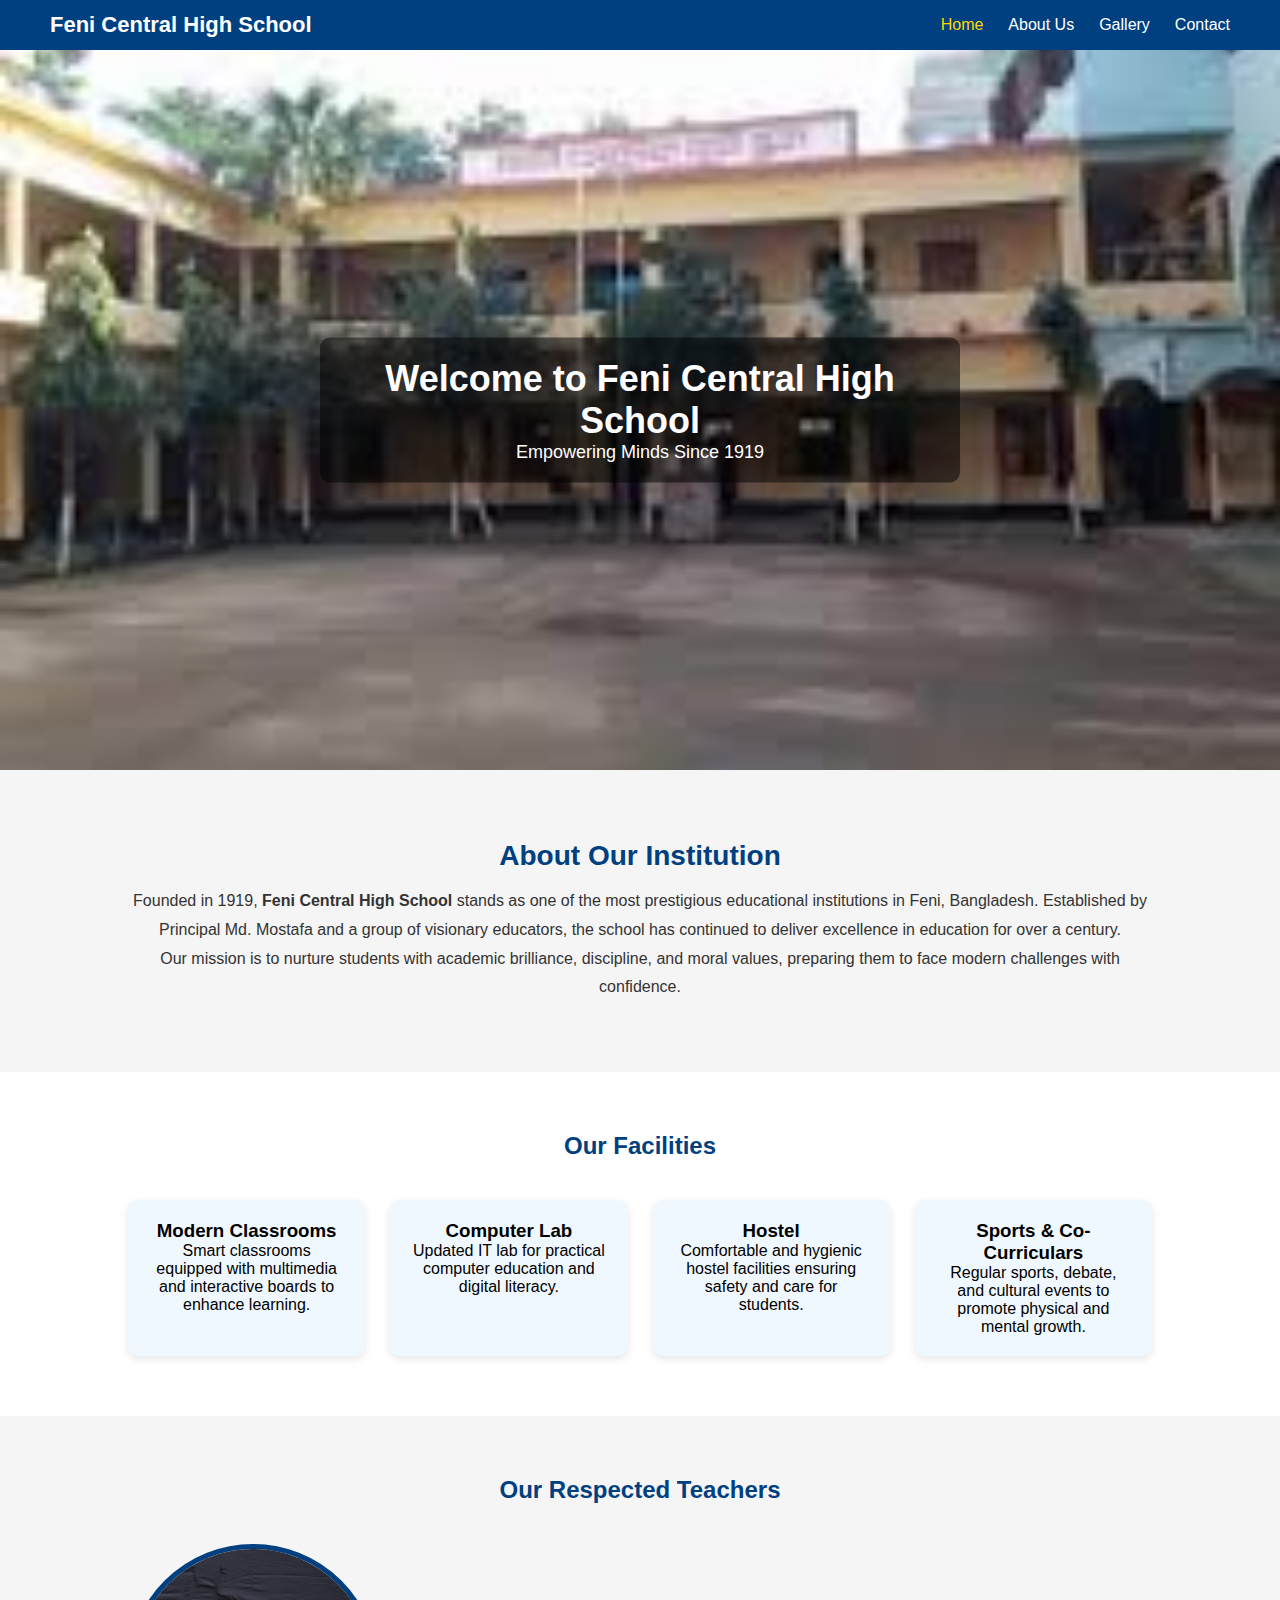
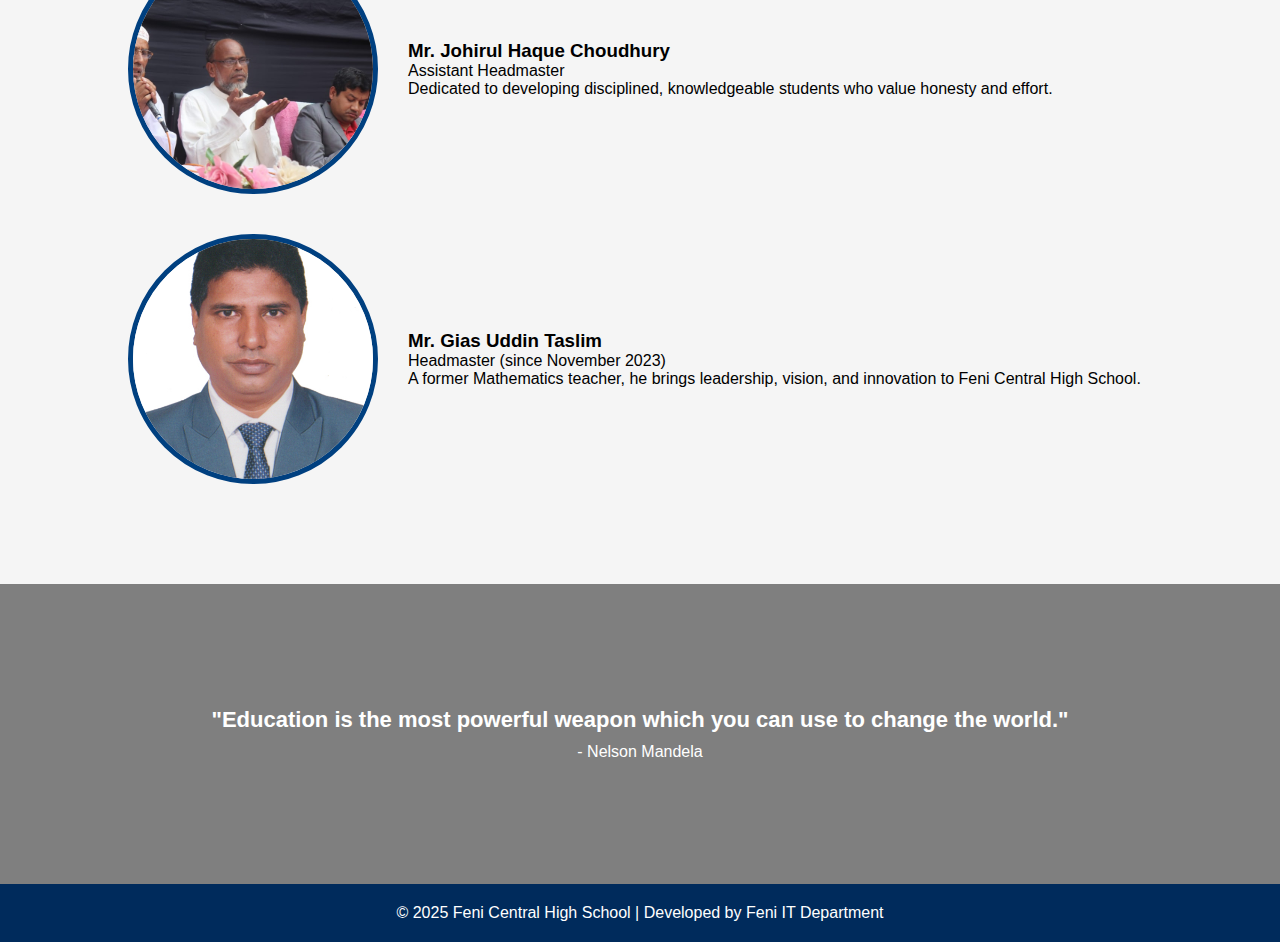
<file: index.html>
<!DOCTYPE html>
<html lang="en">

<head>
  <meta charset="UTF-8">
  <meta name="viewport" content="width=device-width, initial-scale=1.0">
  <title>Feni Central High School</title>
  <link rel="stylesheet" href="style.css">
</head>

<body>
  <!-- Navigation -->
  <header>
    <div class="navbar">
      <div class="logo">Feni Central High School</div>
      <nav>
        <ul>
          <li><a class="active" href="index.html">Home</a></li>
          <li><a href="about.html">About Us</a></li>
          <li><a href="gallery.html">Gallery</a></li>
          <li><a href="contact.html">Contact</a></li>
        </ul>
      </nav>
    </div>
  </header>

  <!-- Hero / Slider -->
  <section class="carousel-container">
    <img class="myslides" src="scl3.jpeg" alt="School Campus">
    <img class="myslides" src="fchs3.jpg" alt="Students at Event">
    <img class="myslides" src="fchs2.webp" alt="Feni Central Building">
    <div class="hero-text">
      <h1>Welcome to Feni Central High School</h1>
      <p>Empowering Minds Since 1919</p>
    </div>
  </section>

  <!-- About Section -->
  <section class="about">
    <div class="content">
      <h2>About Our Institution</h2>
      <p>
        Founded in 1919, <strong>Feni Central High School</strong> stands as one of the most prestigious educational
        institutions in Feni, Bangladesh. Established by Principal Md. Mostafa and a group of visionary educators,
        the school has continued to deliver excellence in education for over a century.
      </p>
      <p>
        Our mission is to nurture students with academic brilliance, discipline, and moral values, preparing them to
        face modern challenges with confidence.
      </p>
    </div>
  </section>

  <!-- Facilities -->
  <section class="facilities">
    <h2>Our Facilities</h2>
    <div class="facility-grid">
      <div class="card">
        <h3>Modern Classrooms</h3>
        <p>Smart classrooms equipped with multimedia and interactive boards to enhance learning.</p>
      </div>
      <div class="card">
        <h3>Computer Lab</h3>
        <p>Updated IT lab for practical computer education and digital literacy.</p>
      </div>
      <div class="card">
        <h3>Hostel</h3>
        <p>Comfortable and hygienic hostel facilities ensuring safety and care for students.</p>
      </div>
      <div class="card">
        <h3>Sports & Co-Curriculars</h3>
        <p>Regular sports, debate, and cultural events to promote physical and mental growth.</p>
      </div>
    </div>
  </section>

  <!-- Teachers Section -->
  <section class="teachers">
    <h2>Our Respected Teachers</h2>

    <div class="teacher-item">
      <img src="6.jpg" alt="Assistant Headmaster" class="teacher-img">
      <div>
        <h3>Mr. Johirul Haque Choudhury</h3>
        <p>Assistant Headmaster</p>
        <p>Dedicated to developing disciplined, knowledgeable students who value honesty and effort.</p>
      </div>
    </div>

    <div class="teacher-item">
      <img src="scl5.jpg" alt="Headmaster" class="teacher-img">
      <div>
        <h3>Mr. Gias Uddin Taslim</h3>
        <p>Headmaster (since November 2023)</p>
        <p>A former Mathematics teacher, he brings leadership, vision, and innovation to Feni Central High School.</p>
      </div>
    </div>
  </section>

  <!-- Quote / Parallax Section -->
  <section class="parallax">
    <div class="overlay">
      <h2>"Education is the most powerful weapon which you can use to change the world."</h2>
      <p>- Nelson Mandela</p>
    </div>
  </section>

  <!-- Footer -->
  <footer>
    <div class="footer-content">
      <p>© 2025 Feni Central High School | Developed by Feni IT Department</p>
    </div>
  </footer>

  <script src="script.js"></script>
</body>

</html>
</file>
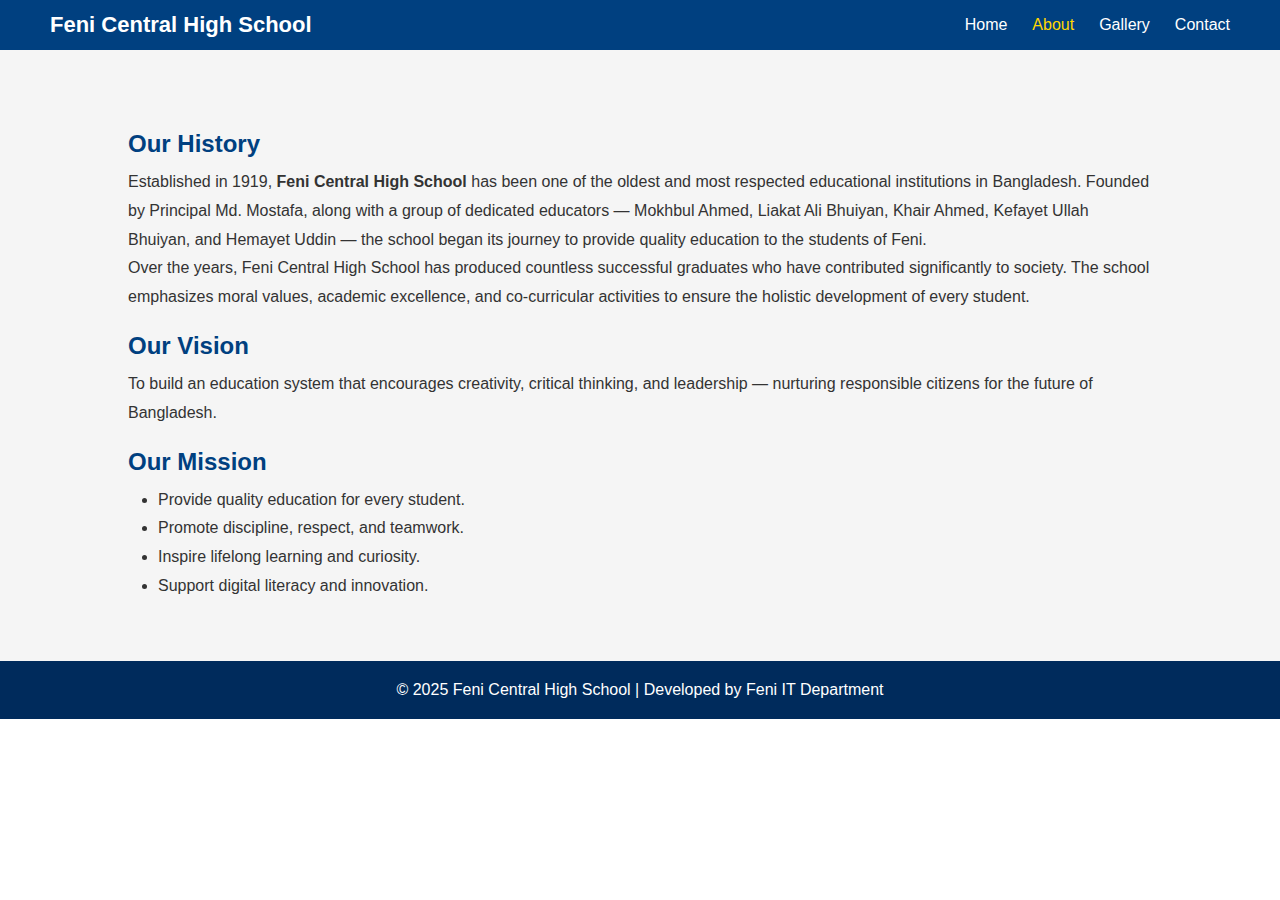
<file: about.html>
<!DOCTYPE html>
<html lang="en">
<head>
  <meta charset="UTF-8">
  <meta name="viewport" content="width=device-width, initial-scale=1.0">
  <title>About Us - Feni Central High School</title>
  <link rel="stylesheet" href="style.css">
</head>
<body>

  <header>
    <div class="navbar">
      <div class="logo">Feni Central High School</div>
      <nav>
        <ul>
          <li><a href="index.html">Home</a></li>
          <li><a class="active" href="about.html">About</a></li>
          <li><a href="gallery.html">Gallery</a></li>
          <li><a href="contact.html">Contact</a></li>
        </ul>
      </nav>
    </div>
  </header>

  <section class="about-page">
    <div class="content">
      <h2>Our History</h2>
      <p>
        Established in 1919, <strong>Feni Central High School</strong> has been one of the oldest and most respected educational institutions in Bangladesh. 
        Founded by Principal Md. Mostafa, along with a group of dedicated educators — Mokhbul Ahmed, Liakat Ali Bhuiyan, Khair Ahmed, Kefayet Ullah Bhuiyan, and Hemayet Uddin — the school began its journey to provide quality education to the students of Feni.
      </p>
      <p>
        Over the years, Feni Central High School has produced countless successful graduates who have contributed significantly to society. 
        The school emphasizes moral values, academic excellence, and co-curricular activities to ensure the holistic development of every student.
      </p>

      <h2>Our Vision</h2>
      <p>
        To build an education system that encourages creativity, critical thinking, and leadership — nurturing responsible citizens for the future of Bangladesh.
      </p>

      <h2>Our Mission</h2>
      <ul>
        <li>Provide quality education for every student.</li>
        <li>Promote discipline, respect, and teamwork.</li>
        <li>Inspire lifelong learning and curiosity.</li>
        <li>Support digital literacy and innovation.</li>
      </ul>
    </div>
  </section>

  <footer>
    <div class="footer-content">
      <p>© 2025 Feni Central High School | Developed by Feni IT Department</p>
    </div>
  </footer>
</body>
</html>
</file>
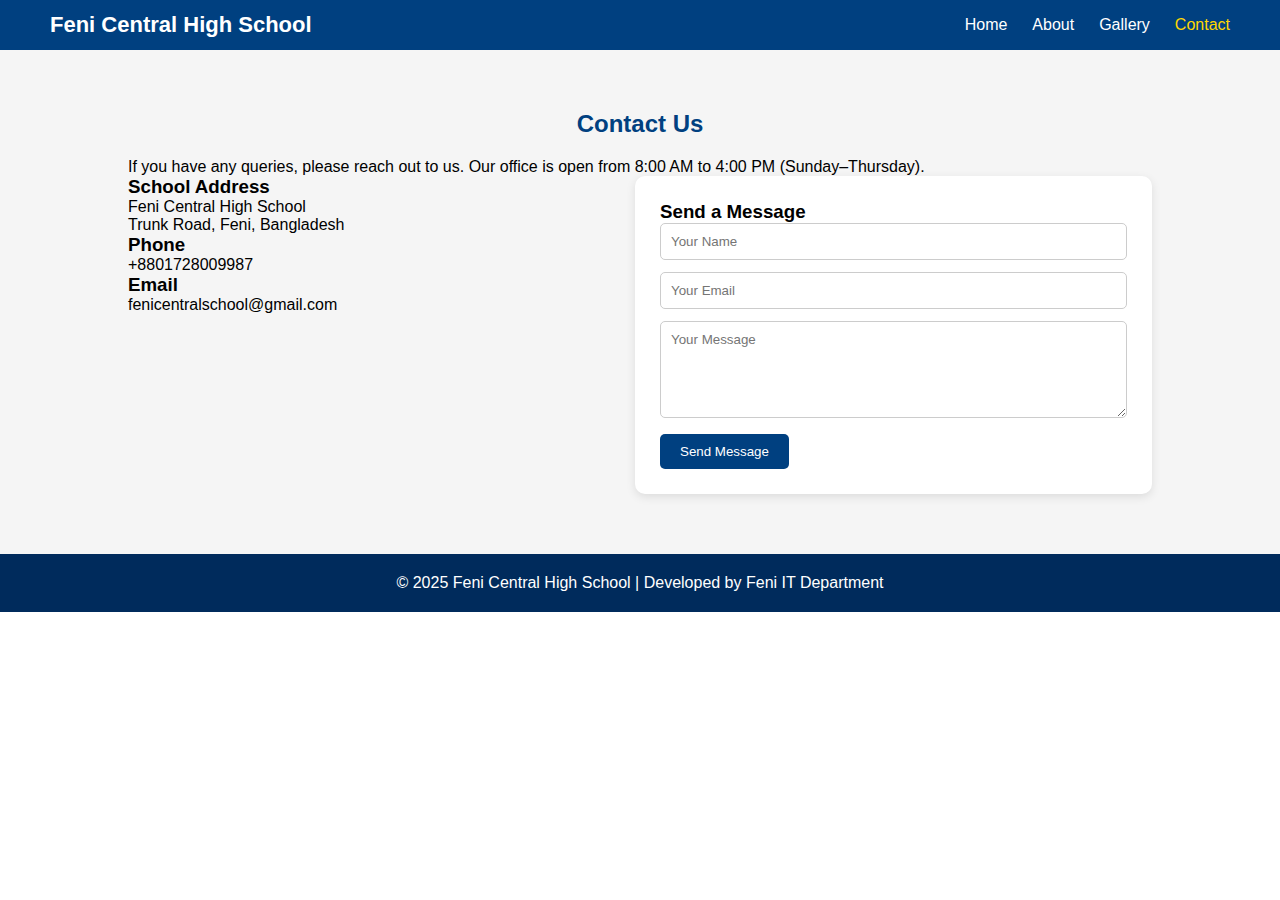
<file: contact.html>
<!DOCTYPE html>
<html lang="en">
<head>
  <meta charset="UTF-8">
  <meta name="viewport" content="width=device-width, initial-scale=1.0">
  <title>Contact Us - Feni Central High School</title>
  <link rel="stylesheet" href="style.css">
</head>
<body>

  <header>
    <div class="navbar">
      <div class="logo">Feni Central High School</div>
      <nav>
        <ul>
          <li><a href="index.html">Home</a></li>
          <li><a href="about.html">About</a></li>
          <li><a href="gallery.html">Gallery</a></li>
          <li><a class="active" href="contact.html">Contact</a></li>
        </ul>
      </nav>
    </div>
  </header>

  <section class="contact-section">
    <h2>Contact Us</h2>
    <p>If you have any queries, please reach out to us. Our office is open from 8:00 AM to 4:00 PM (Sunday–Thursday).</p>

    <div class="contact-grid">
      <div class="contact-info">
        <h3>School Address</h3>
        <p>Feni Central High School<br> Trunk Road, Feni, Bangladesh</p>

        <h3>Phone</h3>
        <p>+8801728009987</p>

        <h3>Email</h3>
        <p>fenicentralschool@gmail.com</p>
      </div>

      <div class="contact-form">
        <h3>Send a Message</h3>
        <form>
          <input type="text" placeholder="Your Name" required>
          <input type="email" placeholder="Your Email" required>
          <textarea rows="5" placeholder="Your Message"></textarea>
          <button type="submit">Send Message</button>
        </form>
      </div>
    </div>
  </section>

  <footer>
    <div class="footer-content">
      <p>© 2025 Feni Central High School | Developed by Feni IT Department</p>
    </div>
  </footer>

</body>
</html>
</file>
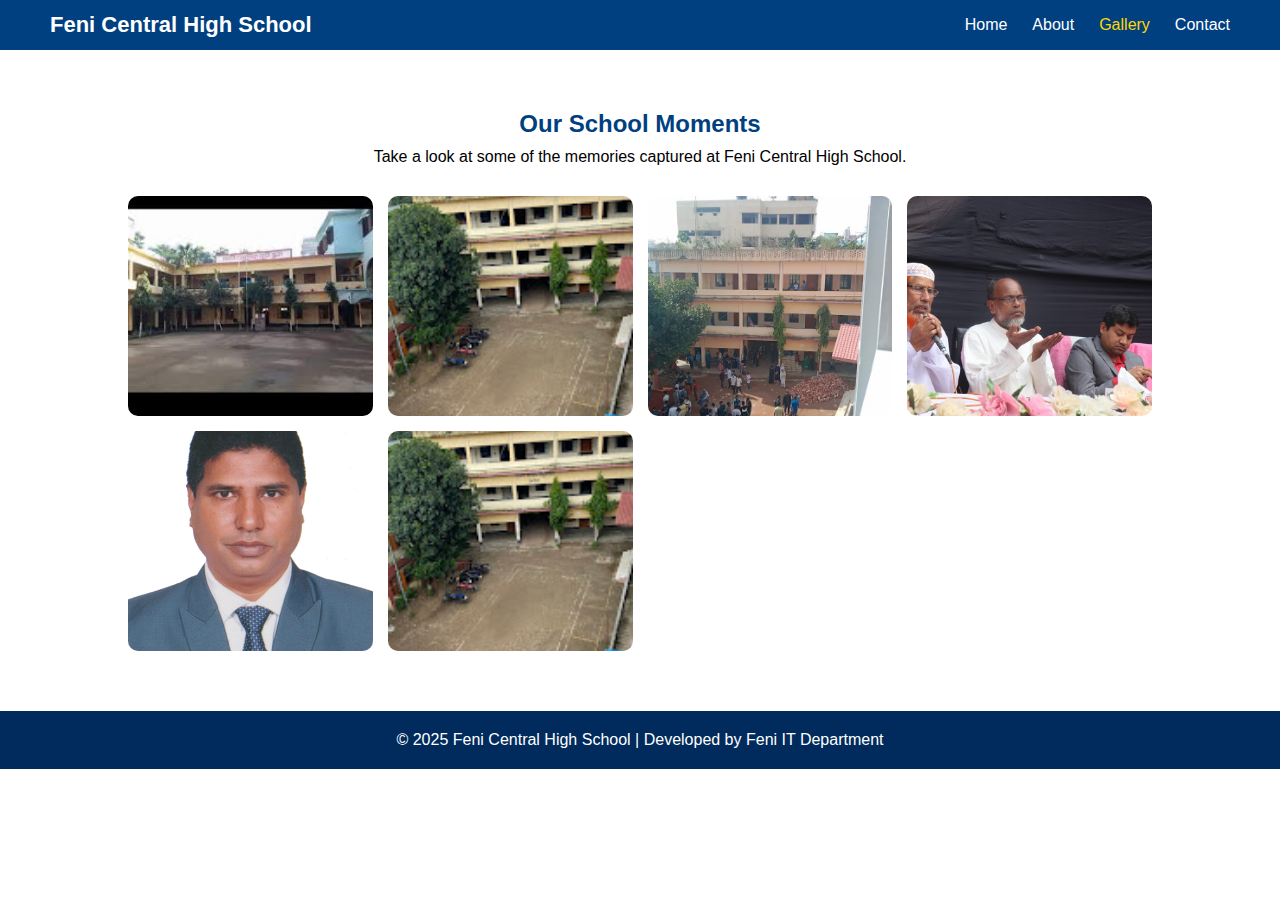
<file: gallery.html>
<!DOCTYPE html>
<html lang="en">
<head>
  <meta charset="UTF-8">
  <meta name="viewport" content="width=device-width, initial-scale=1.0">
  <title>Gallery - Feni Central High School</title>
  <link rel="stylesheet" href="style.css">
</head>
<body>

  <header>
    <div class="navbar">
      <div class="logo">Feni Central High School</div>
      <nav>
        <ul>
          <li><a href="index.html">Home</a></li>
          <li><a href="about.html">About</a></li>
          <li><a class="active" href="gallery.html">Gallery</a></li>
          <li><a href="contact.html">Contact</a></li>
        </ul>
      </nav>
    </div>
  </header>

  <section class="gallery-section">
    <h2>Our School Moments</h2>
    <p>Take a look at some of the memories captured at Feni Central High School.</p>

    <div class="gallery-grid">
      <img src="scl3.jpeg" alt="Campus view">
      <img src="fchs3.jpg" alt="Event photo">
      <img src="fchs2.webp" alt="School building">
      <img src="6.jpg" alt="Teacher photo">
      <img src="scl5.jpg" alt="Headmaster">
      <img src="fchs3.jpg" alt="Students">
    </div>
  </section>

  <footer>
    <div class="footer-content">
      <p>© 2025 Feni Central High School | Developed by Feni IT Department</p>
    </div>
  </footer>

</body>
</html>
</file>
<file: style.css>
/* Global Reset */
* {
  margin: 0;
  padding: 0;
  box-sizing: border-box;
  font-family: "Poppins", sans-serif;
}

/* Navbar */
.navbar {
  background: #004080;
  color: white;
  display: flex;
  justify-content: space-between;
  align-items: center;
  padding: 12px 50px;
  position: sticky;
  top: 0;
  z-index: 1000;
}

.logo {
  font-size: 22px;
  font-weight: bold;
}

nav ul {
  list-style: none;
  display: flex;
  gap: 25px;
}

nav a {
  color: white;
  text-decoration: none;
  font-weight: 500;
  transition: color 0.3s;
}

nav a:hover,
nav a.active {
  color: #ffd700;
}

/* Hero Section */
.carousel-container {
  position: relative;
  width: 100%;
  height: 80vh;
  overflow: hidden;
}

.myslides {
  width: 100%;
  height: 100%;
  object-fit: cover;
  display: none;
  animation: fadeIn 2s ease-in-out;
}

.hero-text {
  position: absolute;
  top: 50%;
  left: 50%;
  transform: translate(-50%, -50%);
  text-align: center;
  color: white;
  background: rgba(0, 0, 0, 0.5);
  padding: 20px 30px;
  border-radius: 10px;
}

.hero-text h1 {
  font-size: 36px;
}

.hero-text p {
  font-size: 18px;
}

/* About Section */
.about {
  padding: 70px 10%;
  background: #f5f5f5;
  text-align: center;
}

.about h2 {
  font-size: 28px;
  margin-bottom: 15px;
  color: #004080;
}

.about p {
  line-height: 1.8;
  font-size: 16px;
  color: #333;
}

/* Facilities */
.facilities {
  padding: 60px 10%;
  background: white;
}

.facilities h2 {
  text-align: center;
  color: #004080;
  margin-bottom: 40px;
}

.facility-grid {
  display: grid;
  grid-template-columns: repeat(auto-fit, minmax(220px, 1fr));
  gap: 25px;
}

.card {
  background: #f0f8ff;
  border-radius: 10px;
  padding: 20px;
  transition: 0.3s;
  text-align: center;
  box-shadow: 0 3px 8px rgba(0, 0, 0, 0.1);
}

.card:hover {
  background: #004080;
  color: white;
  transform: translateY(-8px);
}

/* Teachers */
.teachers {
  background: #f5f5f5;
  padding: 60px 10%;
}

.teachers h2 {
  text-align: center;
  margin-bottom: 40px;
  color: #004080;
}

.teacher-item {
  display: flex;
  flex-wrap: wrap;
  align-items: center;
  gap: 30px;
  margin-bottom: 40px;
}

.teacher-img {
  width: 250px;
  height: 250px;
  border-radius: 50%;
  object-fit: cover;
  border: 5px solid #004080;
}

/* Parallax */
.parallax {
  background: url('fchs2.webp') center/cover fixed;
  height: 300px;
  position: relative;
}

.overlay {
  background: rgba(0, 0, 0, 0.5);
  color: white;
  position: absolute;
  inset: 0;
  display: flex;
  flex-direction: column;
  align-items: center;
  justify-content: center;
  text-align: center;
  padding: 0 20px;
}

.overlay h2 {
  font-size: 22px;
  margin-bottom: 10px;
}

/* Footer */
footer {
  background: #002b5c;
  color: white;
  text-align: center;
  padding: 20px 0;
}

/* Animations */
@keyframes fadeIn {
  from {
    opacity: 0.3;
  }
  to {
    opacity: 1;
  }
}

/* Responsive */
@media (max-width: 768px) {
  .teacher-item {
    flex-direction: column;
    text-align: center;
  }

  .hero-text h1 {
    font-size: 28px;
  }
}/* Global Reset */
* {
  margin: 0;
  padding: 0;
  box-sizing: border-box;
  font-family: "Poppins", sans-serif;
}

/* Navbar */
.navbar {
  background: #004080;
  color: white;
  display: flex;
  justify-content: space-between;
  align-items: center;
  padding: 12px 50px;
  position: sticky;
  top: 0;
  z-index: 1000;
}

.logo {
  font-size: 22px;
  font-weight: bold;
}

nav ul {
  list-style: none;
  display: flex;
  gap: 25px;
}

nav a {
  color: white;
  text-decoration: none;
  font-weight: 500;
  transition: color 0.3s;
}

nav a:hover,
nav a.active {
  color: #ffd700;
}

/* Hero Section */
.carousel-container {
  position: relative;
  width: 100%;
  height: 80vh;
  overflow: hidden;
}

.myslides {
  width: 100%;
  height: 100%;
  object-fit: cover;
  display: none;
  animation: fadeIn 2s ease-in-out;
}

.hero-text {
  position: absolute;
  top: 50%;
  left: 50%;
  transform: translate(-50%, -50%);
  text-align: center;
  color: white;
  background: rgba(0, 0, 0, 0.5);
  padding: 20px 30px;
  border-radius: 10px;
}

.hero-text h1 {
  font-size: 36px;
}

.hero-text p {
  font-size: 18px;
}

/* About Section */
.about {
  padding: 70px 10%;
  background: #f5f5f5;
  text-align: center;
}

.about h2 {
  font-size: 28px;
  margin-bottom: 15px;
  color: #004080;
}

.about p {
  line-height: 1.8;
  font-size: 16px;
  color: #333;
}

/* Facilities */
.facilities {
  padding: 60px 10%;
  background: white;
}

.facilities h2 {
  text-align: center;
  color: #004080;
  margin-bottom: 40px;
}

.facility-grid {
  display: grid;
  grid-template-columns: repeat(auto-fit, minmax(220px, 1fr));
  gap: 25px;
}

.card {
  background: #f0f8ff;
  border-radius: 10px;
  padding: 20px;
  transition: 0.3s;
  text-align: center;
  box-shadow: 0 3px 8px rgba(0, 0, 0, 0.1);
}

.card:hover {
  background: #004080;
  color: white;
  transform: translateY(-8px);
}

/* Teachers */
.teachers {
  background: #f5f5f5;
  padding: 60px 10%;
}

.teachers h2 {
  text-align: center;
  margin-bottom: 40px;
  color: #004080;
}

.teacher-item {
  display: flex;
  flex-wrap: wrap;
  align-items: center;
  gap: 30px;
  margin-bottom: 40px;
}

.teacher-img {
  width: 250px;
  height: 250px;
  border-radius: 50%;
  object-fit: cover;
  border: 5px solid #004080;
}

/* Parallax */
.parallax {
  background: url('fchs2.webp') center/cover fixed;
  height: 300px;
  position: relative;
}

.overlay {
  background: rgba(0, 0, 0, 0.5);
  color: white;
  position: absolute;
  inset: 0;
  display: flex;
  flex-direction: column;
  align-items: center;
  justify-content: center;
  text-align: center;
  padding: 0 20px;
}

.overlay h2 {
  font-size: 22px;
  margin-bottom: 10px;
}

/* Footer */
footer {
  background: #002b5c;
  color: white;
  text-align: center;
  padding: 20px 0;
}

/* Animations */
@keyframes fadeIn {
  from {
    opacity: 0.3;
  }
  to {
    opacity: 1;
  }
}

/* Responsive */
@media (max-width: 768px) {
  .teacher-item {
    flex-direction: column;
    text-align: center;
  }

  .hero-text h1 {
    font-size: 28px;
  }
}


/* About Page */
.about-page {
  padding: 60px 10%;
  background: #f5f5f5;
}
.about-page h2 {
  color: #004080;
  margin-top: 20px;
  margin-bottom: 10px;
}
.about-page p, .about-page ul {
  font-size: 16px;
  line-height: 1.8;
  color: #333;
}
.about-page ul {
  list-style: disc;
  margin-left: 30px;
}

/* Gallery Page */
.gallery-section {
  padding: 60px 10%;
  text-align: center;
  background: white;
}
.gallery-section h2 {
  color: #004080;
  margin-bottom: 10px;
}
.gallery-grid {
  display: grid;
  grid-template-columns: repeat(auto-fit, minmax(220px, 1fr));
  gap: 15px;
  margin-top: 30px;
}
.gallery-grid img {
  width: 100%;
  height: 220px;
  object-fit: cover;
  border-radius: 10px;
  transition: transform 0.4s ease;
}
.gallery-grid img:hover {
  transform: scale(1.05);
}

/* Contact Page */
.contact-section {
  padding: 60px 10%;
  background: #f5f5f5;
}
.contact-section h2 {
  text-align: center;
  color: #004080;
  margin-bottom: 20px;
}
.contact-grid {
  display: flex;
  flex-wrap: wrap;
  gap: 40px;
  justify-content: space-around;
  align-items: flex-start;
}
.contact-info {
  flex: 1;
  min-width: 250px;
}
.contact-form {
  flex: 1;
  min-width: 280px;
  background: white;
  padding: 25px;
  border-radius: 10px;
  box-shadow: 0 3px 10px rgba(0,0,0,0.1);
}
.contact-form input, 
.contact-form textarea {
  width: 100%;
  padding: 10px;
  margin-bottom: 12px;
  border: 1px solid #ccc;
  border-radius: 5px;
}
.contact-form button {
  background: #004080;
  color: white;
  border: none;
  padding: 10px 20px;
  border-radius: 5px;
  cursor: pointer;
  transition: background 0.3s;
}
.contact-form button:hover {
  background: #002b5c;
}
</file>
